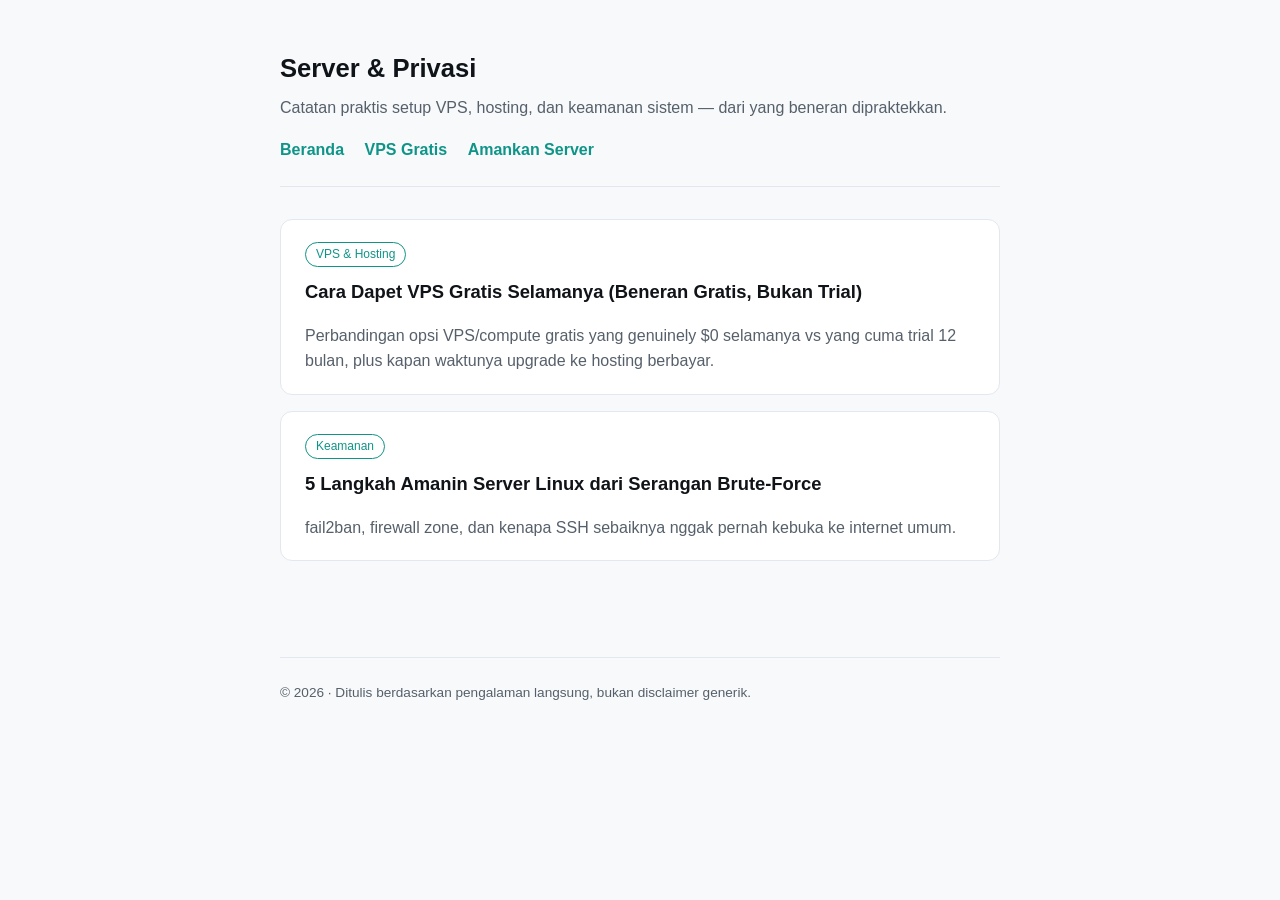
<file: index.html>
<!doctype html>
<html lang="id">
<head>
<meta charset="utf-8">
<meta name="viewport" content="width=device-width, initial-scale=1">
<title>Server & Privasi — Panduan Praktis</title>
<meta name="description" content="Panduan setup server, VPS, dan keamanan sistem yang beneran dipraktekkan, bukan teori.">
<link rel="stylesheet" href="style.css">
</head>
<body>
<div class="wrap">
  <header class="site">
    <h1>Server &amp; Privasi</h1>
    <p>Catatan praktis setup VPS, hosting, dan keamanan sistem — dari yang beneran dipraktekkan.</p>
    <nav class="site">
      <a href="index.html">Beranda</a>
      <a href="artikel/vps-gratis-selamanya.html">VPS Gratis</a>
      <a href="artikel/amankan-server-linux.html">Amankan Server</a>
    </nav>
  </header>
  <main>
    <div class="card">
      <span class="tag">VPS &amp; Hosting</span>
      <h2><a href="artikel/vps-gratis-selamanya.html">Cara Dapet VPS Gratis Selamanya (Beneran Gratis, Bukan Trial)</a></h2>
      <p class="excerpt">Perbandingan opsi VPS/compute gratis yang genuinely $0 selamanya vs yang cuma trial 12 bulan, plus kapan waktunya upgrade ke hosting berbayar.</p>
    </div>
    <div class="card">
      <span class="tag">Keamanan</span>
      <h2><a href="artikel/amankan-server-linux.html">5 Langkah Amanin Server Linux dari Serangan Brute-Force</a></h2>
      <p class="excerpt">fail2ban, firewall zone, dan kenapa SSH sebaiknya nggak pernah kebuka ke internet umum.</p>
    </div>
  </main>
  <footer>
    &copy; 2026 · Ditulis berdasarkan pengalaman langsung, bukan disclaimer generik.
  </footer>
</div>
</body>
</html>
</file>
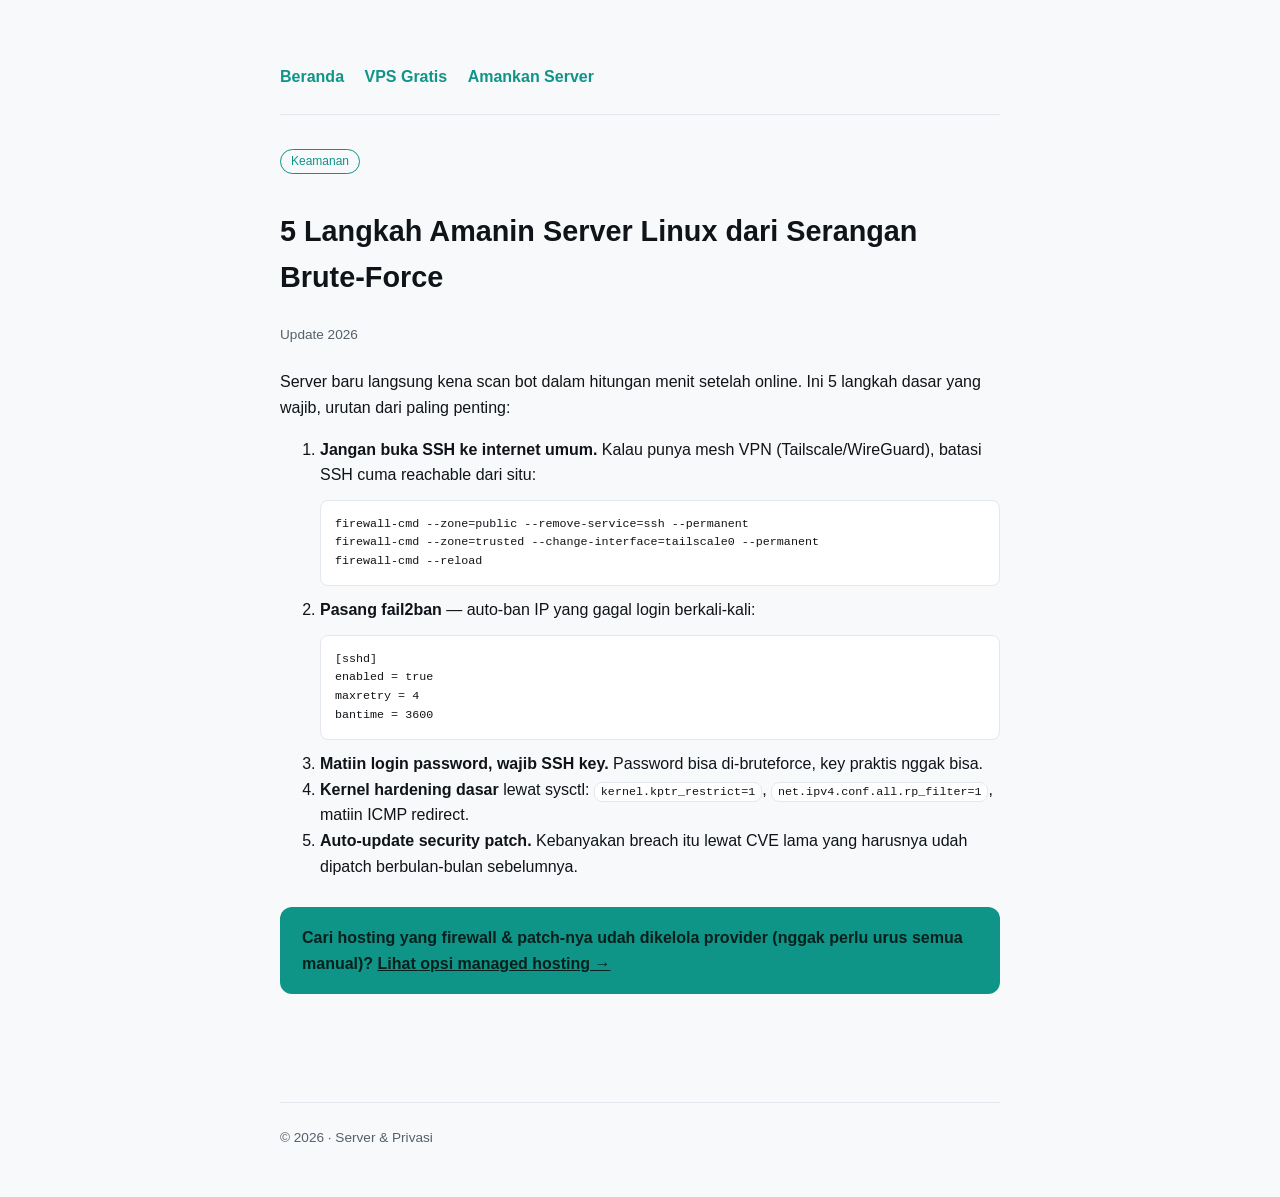
<file: artikel/amankan-server-linux.html>
<!doctype html>
<html lang="id">
<head>
<meta charset="utf-8">
<meta name="viewport" content="width=device-width, initial-scale=1">
<title>Amankan Server Linux dari Brute-Force — Server & Privasi</title>
<link rel="stylesheet" href="../style.css">
</head>
<body>
<div class="wrap">
  <header class="site">
    <nav class="site">
      <a href="../index.html">Beranda</a>
      <a href="vps-gratis-selamanya.html">VPS Gratis</a>
      <a href="amankan-server-linux.html">Amankan Server</a>
    </nav>
  </header>
  <main>
    <article>
      <span class="tag">Keamanan</span>
      <h1>5 Langkah Amanin Server Linux dari Serangan Brute-Force</h1>
      <p class="meta">Update 2026</p>

      <p>Server baru langsung kena scan bot dalam hitungan menit setelah online. Ini 5 langkah dasar yang wajib, urutan dari paling penting:</p>

      <ol>
        <li>
          <strong>Jangan buka SSH ke internet umum.</strong> Kalau punya mesh VPN (Tailscale/WireGuard), batasi SSH cuma reachable dari situ:
          <pre>firewall-cmd --zone=public --remove-service=ssh --permanent
firewall-cmd --zone=trusted --change-interface=tailscale0 --permanent
firewall-cmd --reload</pre>
        </li>
        <li>
          <strong>Pasang fail2ban</strong> — auto-ban IP yang gagal login berkali-kali:
          <pre>[sshd]
enabled = true
maxretry = 4
bantime = 3600</pre>
        </li>
        <li><strong>Matiin login password, wajib SSH key.</strong> Password bisa di-bruteforce, key praktis nggak bisa.</li>
        <li><strong>Kernel hardening dasar</strong> lewat sysctl: <code>kernel.kptr_restrict=1</code>, <code>net.ipv4.conf.all.rp_filter=1</code>, matiin ICMP redirect.</li>
        <li><strong>Auto-update security patch.</strong> Kebanyakan breach itu lewat CVE lama yang harusnya udah dipatch berbulan-bulan sebelumnya.</li>
      </ol>

      <div class="cta">
        Cari hosting yang firewall &amp; patch-nya udah dikelola provider (nggak perlu urus semua manual)?
        <a href="#" id="affiliate-link">Lihat opsi managed hosting →</a>
        <!-- TODO: ganti href di atas dengan link affiliate Niagahoster setelah akun affiliate disetujui -->
      </div>
    </article>
  </main>
  <footer>&copy; 2026 · Server &amp; Privasi</footer>
</div>
</body>
</html>
</file>
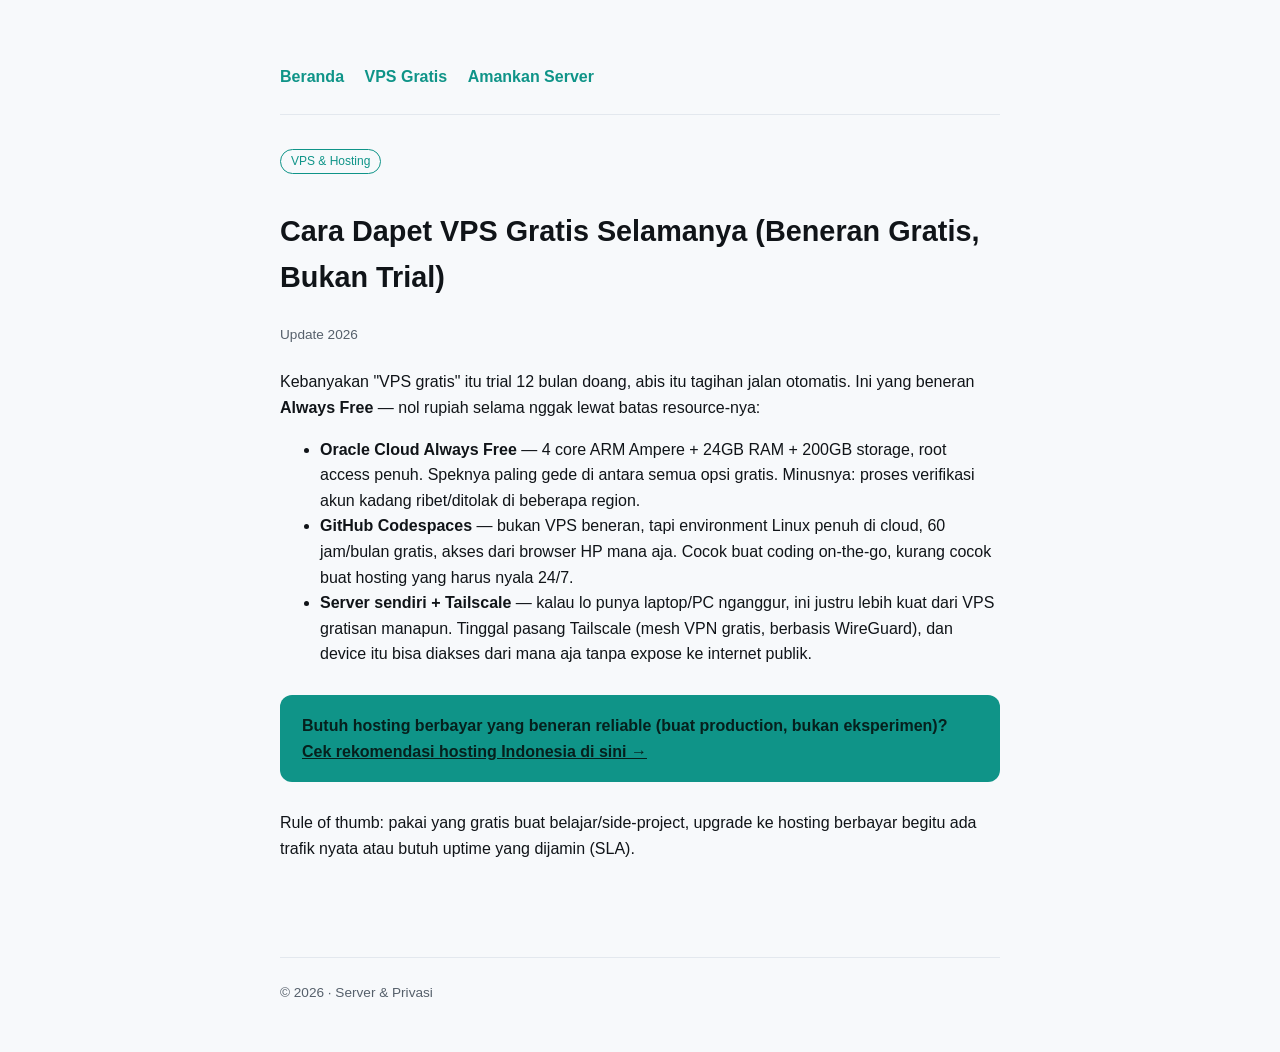
<file: artikel/vps-gratis-selamanya.html>
<!doctype html>
<html lang="id">
<head>
<meta charset="utf-8">
<meta name="viewport" content="width=device-width, initial-scale=1">
<title>VPS Gratis Selamanya — Server & Privasi</title>
<link rel="stylesheet" href="../style.css">
</head>
<body>
<div class="wrap">
  <header class="site">
    <nav class="site">
      <a href="../index.html">Beranda</a>
      <a href="vps-gratis-selamanya.html">VPS Gratis</a>
      <a href="amankan-server-linux.html">Amankan Server</a>
    </nav>
  </header>
  <main>
    <article>
      <span class="tag">VPS &amp; Hosting</span>
      <h1>Cara Dapet VPS Gratis Selamanya (Beneran Gratis, Bukan Trial)</h1>
      <p class="meta">Update 2026</p>

      <p>Kebanyakan "VPS gratis" itu trial 12 bulan doang, abis itu tagihan jalan otomatis. Ini yang beneran <strong>Always Free</strong> — nol rupiah selama nggak lewat batas resource-nya:</p>

      <ul>
        <li><strong>Oracle Cloud Always Free</strong> — 4 core ARM Ampere + 24GB RAM + 200GB storage, root access penuh. Speknya paling gede di antara semua opsi gratis. Minusnya: proses verifikasi akun kadang ribet/ditolak di beberapa region.</li>
        <li><strong>GitHub Codespaces</strong> — bukan VPS beneran, tapi environment Linux penuh di cloud, 60 jam/bulan gratis, akses dari browser HP mana aja. Cocok buat coding on-the-go, kurang cocok buat hosting yang harus nyala 24/7.</li>
        <li><strong>Server sendiri + Tailscale</strong> — kalau lo punya laptop/PC nganggur, ini justru lebih kuat dari VPS gratisan manapun. Tinggal pasang Tailscale (mesh VPN gratis, berbasis WireGuard), dan device itu bisa diakses dari mana aja tanpa expose ke internet publik.</li>
      </ul>

      <div class="cta">
        Butuh hosting berbayar yang beneran reliable (buat production, bukan eksperimen)?
        <a href="#" id="affiliate-link">Cek rekomendasi hosting Indonesia di sini →</a>
        <!-- TODO: ganti href di atas dengan link affiliate Niagahoster setelah akun affiliate disetujui -->
      </div>

      <p>Rule of thumb: pakai yang gratis buat belajar/side-project, upgrade ke hosting berbayar begitu ada trafik nyata atau butuh uptime yang dijamin (SLA).</p>
    </article>
  </main>
  <footer>&copy; 2026 · Server &amp; Privasi</footer>
</div>
</body>
</html>
</file>
<file: style.css>
:root {
  --bg: #0b0f14;
  --card: #121822;
  --text: #e8edf3;
  --muted: #93a2b3;
  --accent: #4fd1c5;
  --border: #1f2a37;
}
@media (prefers-color-scheme: light) {
  :root {
    --bg: #f7f9fb;
    --card: #ffffff;
    --text: #101418;
    --muted: #56606b;
    --accent: #0f9488;
    --border: #e3e8ee;
  }
}
* { box-sizing: border-box; }
body {
  margin: 0;
  background: var(--bg);
  color: var(--text);
  font-family: -apple-system, "Segoe UI", Roboto, Inter, sans-serif;
  line-height: 1.6;
}
.wrap { max-width: 760px; margin: 0 auto; padding: 0 20px; }
header.site { padding: 48px 0 24px; border-bottom: 1px solid var(--border); }
header.site h1 { font-size: 1.6rem; margin: 0 0 6px; }
header.site p { color: var(--muted); margin: 0; }
nav.site { margin-top: 16px; }
nav.site a { color: var(--accent); text-decoration: none; margin-right: 16px; font-weight: 600; }
main { padding: 32px 0 80px; }
.card {
  background: var(--card);
  border: 1px solid var(--border);
  border-radius: 12px;
  padding: 20px 24px;
  margin-bottom: 16px;
}
.card h2 { margin-top: 0; font-size: 1.15rem; }
.card h2 a { color: var(--text); text-decoration: none; }
.card p.excerpt { color: var(--muted); margin-bottom: 0; }
.tag { display: inline-block; font-size: 0.75rem; color: var(--accent); border: 1px solid var(--accent); border-radius: 999px; padding: 2px 10px; margin-bottom: 10px; }
article h1 { font-size: 1.8rem; }
article .meta { color: var(--muted); font-size: 0.85rem; margin-bottom: 24px; }
.cta {
  background: var(--accent);
  color: #06201d;
  border-radius: 12px;
  padding: 18px 22px;
  margin: 28px 0;
  font-weight: 600;
}
.cta a { color: #06201d; }
code, pre {
  background: var(--card);
  border: 1px solid var(--border);
  border-radius: 8px;
  padding: 2px 6px;
  font-size: 0.9em;
}
pre { padding: 14px; overflow-x: auto; }
footer { color: var(--muted); font-size: 0.85rem; border-top: 1px solid var(--border); padding: 24px 0 48px; }
</file>
